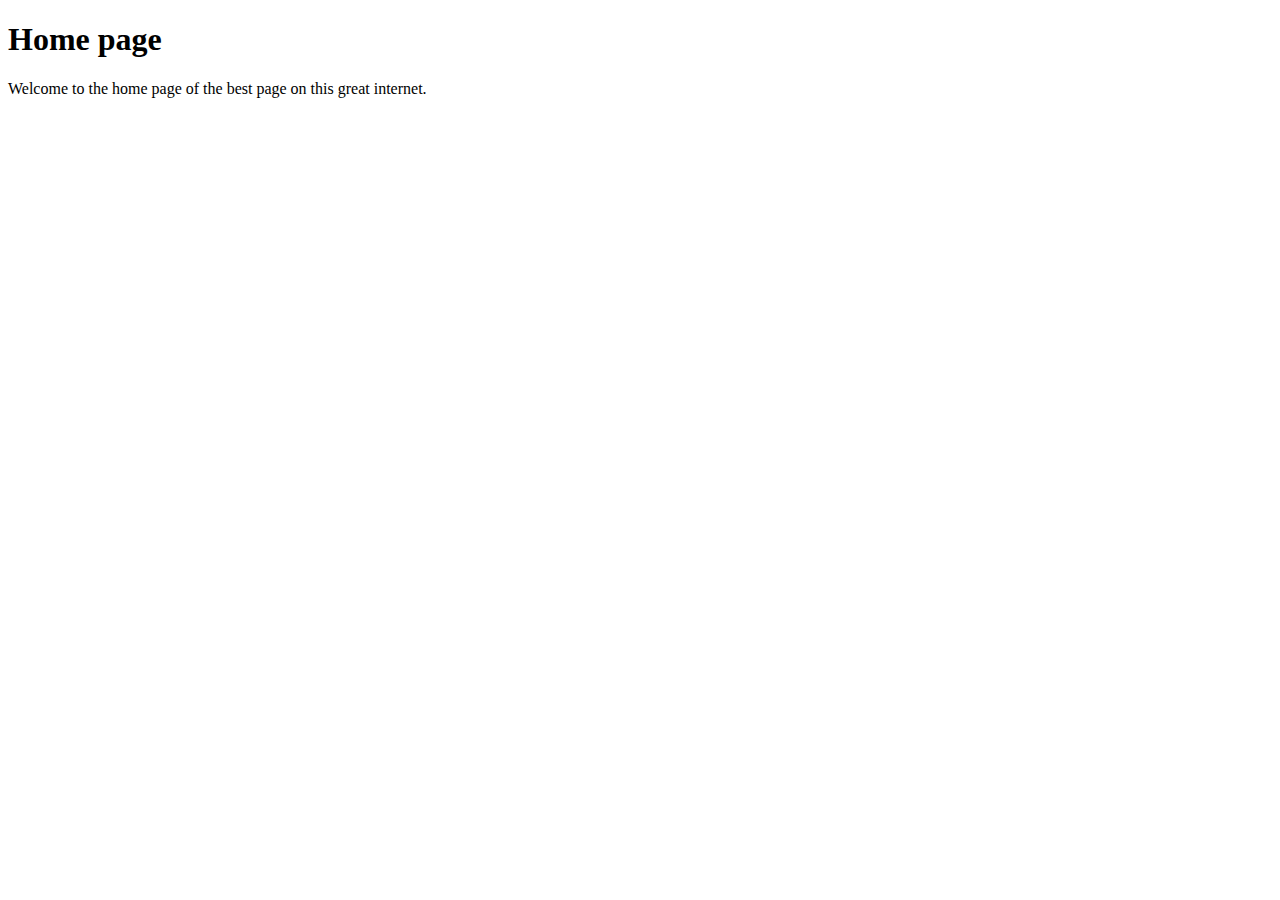
<file: index.html>
<!DOCTYPE html>
<html>
  <head>
    <meta charset="utf-8">
    <title>Home Page</title>
  </head>
  <body>
    <h1>Home page</h1>
    <p>
      Welcome to the home page of the best page on this great internet. 
    </p>
  </body>
</html>
</file>
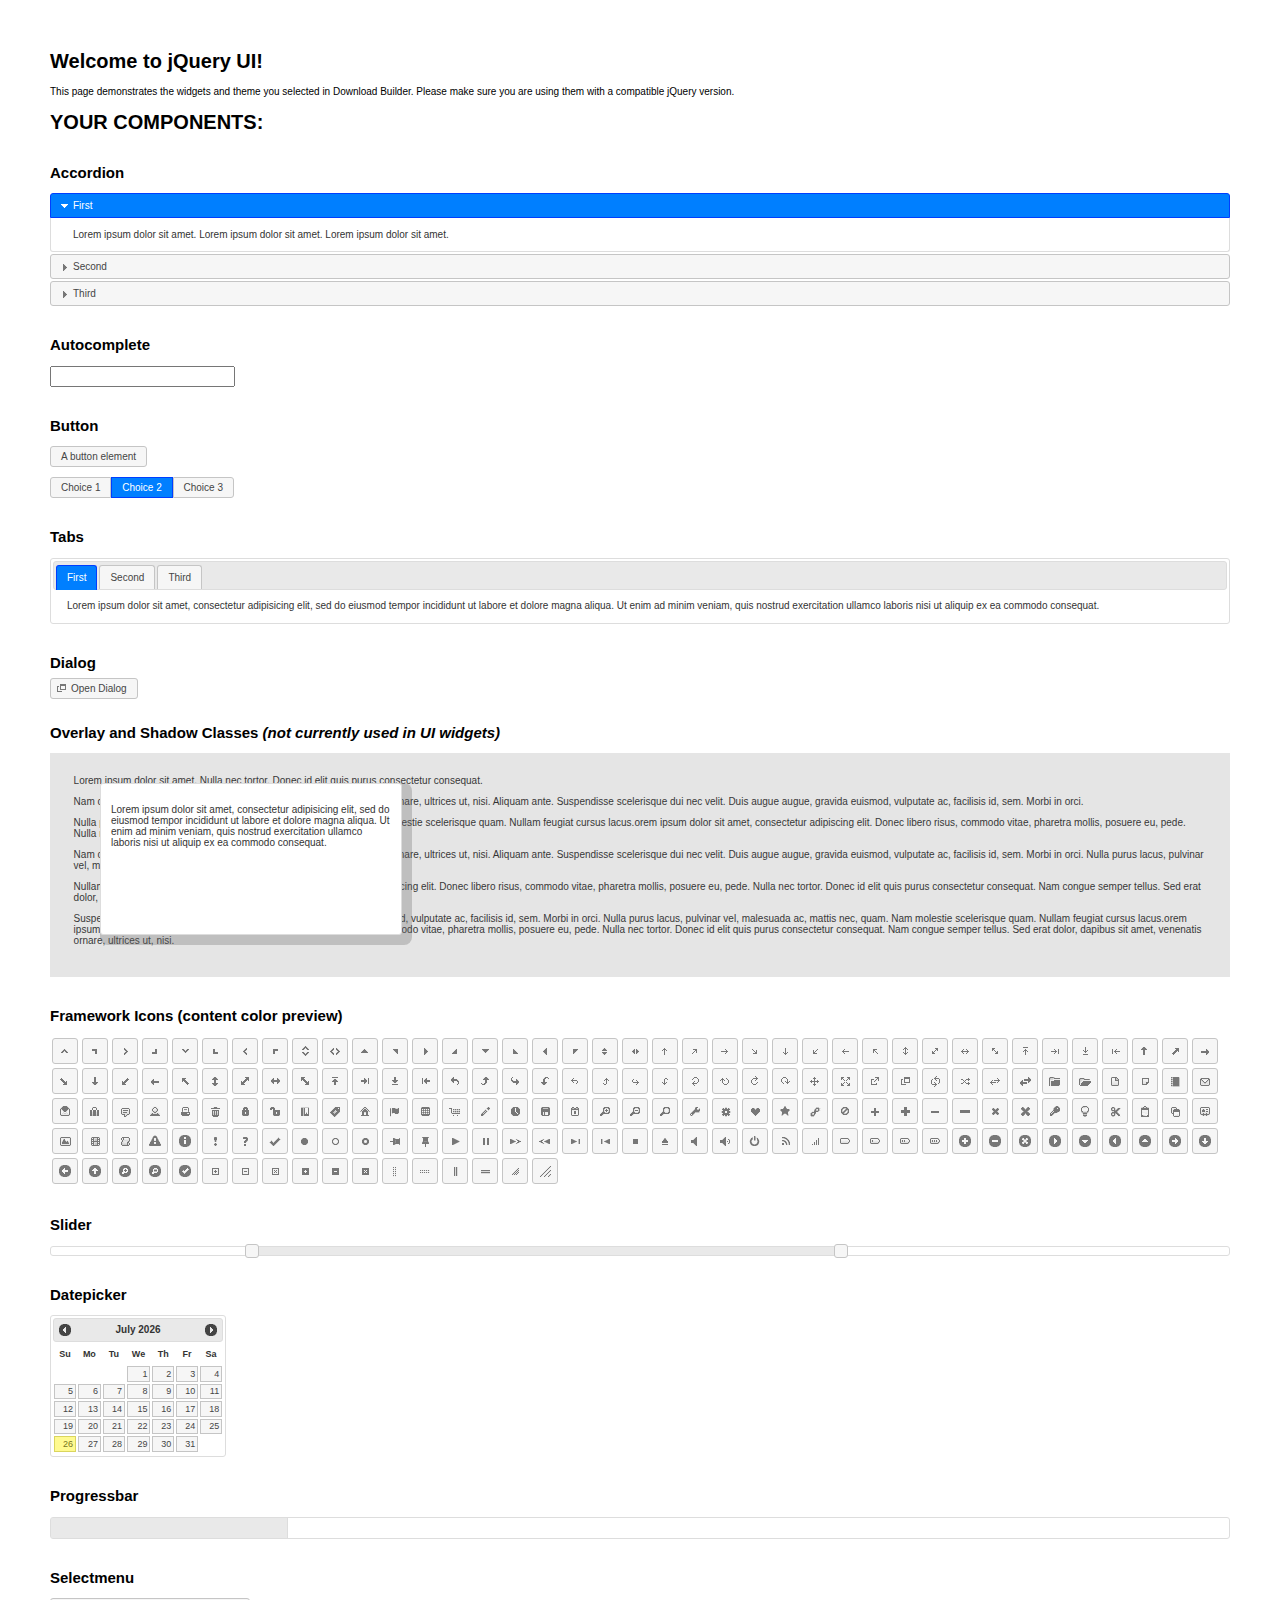
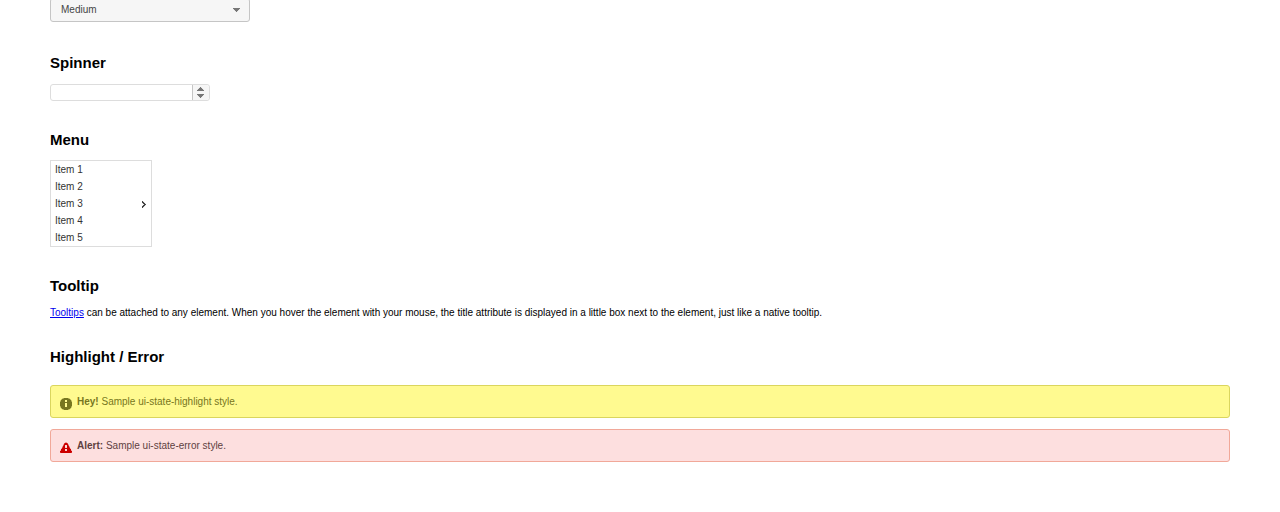
<file: jquery-ui-1.11.4.custom/index.html>
<!doctype html>
<html lang="us">
<head>
	<meta charset="utf-8">
	<title>jQuery UI Example Page</title>
	<link href="jquery-ui.css" rel="stylesheet">
	<style>
	body{
		font: 62.5% "Trebuchet MS", sans-serif;
		margin: 50px;
	}
	.demoHeaders {
		margin-top: 2em;
	}
	#dialog-link {
		padding: .4em 1em .4em 20px;
		text-decoration: none;
		position: relative;
	}
	#dialog-link span.ui-icon {
		margin: 0 5px 0 0;
		position: absolute;
		left: .2em;
		top: 50%;
		margin-top: -8px;
	}
	#icons {
		margin: 0;
		padding: 0;
	}
	#icons li {
		margin: 2px;
		position: relative;
		padding: 4px 0;
		cursor: pointer;
		float: left;
		list-style: none;
	}
	#icons span.ui-icon {
		float: left;
		margin: 0 4px;
	}
	.fakewindowcontain .ui-widget-overlay {
		position: absolute;
	}
	select {
		width: 200px;
	}
	</style>
</head>
<body>

<h1>Welcome to jQuery UI!</h1>

<div class="ui-widget">
	<p>This page demonstrates the widgets and theme you selected in Download Builder. Please make sure you are using them with a compatible jQuery version.</p>
</div>

<h1>YOUR COMPONENTS:</h1>


<!-- Accordion -->
<h2 class="demoHeaders">Accordion</h2>
<div id="accordion">
	<h3>First</h3>
	<div>Lorem ipsum dolor sit amet. Lorem ipsum dolor sit amet. Lorem ipsum dolor sit amet.</div>
	<h3>Second</h3>
	<div>Phasellus mattis tincidunt nibh.</div>
	<h3>Third</h3>
	<div>Nam dui erat, auctor a, dignissim quis.</div>
</div>



<!-- Autocomplete -->
<h2 class="demoHeaders">Autocomplete</h2>
<div>
	<input id="autocomplete" title="type &quot;a&quot;">
</div>



<!-- Button -->
<h2 class="demoHeaders">Button</h2>
<button id="button">A button element</button>
<form style="margin-top: 1em;">
	<div id="radioset">
		<input type="radio" id="radio1" name="radio"><label for="radio1">Choice 1</label>
		<input type="radio" id="radio2" name="radio" checked="checked"><label for="radio2">Choice 2</label>
		<input type="radio" id="radio3" name="radio"><label for="radio3">Choice 3</label>
	</div>
</form>



<!-- Tabs -->
<h2 class="demoHeaders">Tabs</h2>
<div id="tabs">
	<ul>
		<li><a href="#tabs-1">First</a></li>
		<li><a href="#tabs-2">Second</a></li>
		<li><a href="#tabs-3">Third</a></li>
	</ul>
	<div id="tabs-1">Lorem ipsum dolor sit amet, consectetur adipisicing elit, sed do eiusmod tempor incididunt ut labore et dolore magna aliqua. Ut enim ad minim veniam, quis nostrud exercitation ullamco laboris nisi ut aliquip ex ea commodo consequat.</div>
	<div id="tabs-2">Phasellus mattis tincidunt nibh. Cras orci urna, blandit id, pretium vel, aliquet ornare, felis. Maecenas scelerisque sem non nisl. Fusce sed lorem in enim dictum bibendum.</div>
	<div id="tabs-3">Nam dui erat, auctor a, dignissim quis, sollicitudin eu, felis. Pellentesque nisi urna, interdum eget, sagittis et, consequat vestibulum, lacus. Mauris porttitor ullamcorper augue.</div>
</div>



<!-- Dialog NOTE: Dialog is not generated by UI in this demo so it can be visually styled in themeroller-->
<h2 class="demoHeaders">Dialog</h2>
<p><a href="#" id="dialog-link" class="ui-state-default ui-corner-all"><span class="ui-icon ui-icon-newwin"></span>Open Dialog</a></p>

<h2 class="demoHeaders">Overlay and Shadow Classes <em>(not currently used in UI widgets)</em></h2>
<div style="position: relative; width: 96%; height: 200px; padding:1% 2%; overflow:hidden;" class="fakewindowcontain">
	<p>Lorem ipsum dolor sit amet,  Nulla nec tortor. Donec id elit quis purus consectetur consequat. </p><p>Nam congue semper tellus. Sed erat dolor, dapibus sit amet, venenatis ornare, ultrices ut, nisi. Aliquam ante. Suspendisse scelerisque dui nec velit. Duis augue augue, gravida euismod, vulputate ac, facilisis id, sem. Morbi in orci. </p><p>Nulla purus lacus, pulvinar vel, malesuada ac, mattis nec, quam. Nam molestie scelerisque quam. Nullam feugiat cursus lacus.orem ipsum dolor sit amet, consectetur adipiscing elit. Donec libero risus, commodo vitae, pharetra mollis, posuere eu, pede. Nulla nec tortor. Donec id elit quis purus consectetur consequat. </p><p>Nam congue semper tellus. Sed erat dolor, dapibus sit amet, venenatis ornare, ultrices ut, nisi. Aliquam ante. Suspendisse scelerisque dui nec velit. Duis augue augue, gravida euismod, vulputate ac, facilisis id, sem. Morbi in orci. Nulla purus lacus, pulvinar vel, malesuada ac, mattis nec, quam. Nam molestie scelerisque quam. </p><p>Nullam feugiat cursus lacus.orem ipsum dolor sit amet, consectetur adipiscing elit. Donec libero risus, commodo vitae, pharetra mollis, posuere eu, pede. Nulla nec tortor. Donec id elit quis purus consectetur consequat. Nam congue semper tellus. Sed erat dolor, dapibus sit amet, venenatis ornare, ultrices ut, nisi. Aliquam ante. </p><p>Suspendisse scelerisque dui nec velit. Duis augue augue, gravida euismod, vulputate ac, facilisis id, sem. Morbi in orci. Nulla purus lacus, pulvinar vel, malesuada ac, mattis nec, quam. Nam molestie scelerisque quam. Nullam feugiat cursus lacus.orem ipsum dolor sit amet, consectetur adipiscing elit. Donec libero risus, commodo vitae, pharetra mollis, posuere eu, pede. Nulla nec tortor. Donec id elit quis purus consectetur consequat. Nam congue semper tellus. Sed erat dolor, dapibus sit amet, venenatis ornare, ultrices ut, nisi. </p>

	<!-- ui-dialog -->
	<div class="ui-overlay"><div class="ui-widget-overlay"></div><div class="ui-widget-shadow ui-corner-all" style="width: 302px; height: 152px; position: absolute; left: 50px; top: 30px;"></div></div>
	<div style="position: absolute; width: 280px; height: 130px;left: 50px; top: 30px; padding: 10px;" class="ui-widget ui-widget-content ui-corner-all">
		<div class="ui-dialog-content ui-widget-content" style="background: none; border: 0;">
			<p>Lorem ipsum dolor sit amet, consectetur adipisicing elit, sed do eiusmod tempor incididunt ut labore et dolore magna aliqua. Ut enim ad minim veniam, quis nostrud exercitation ullamco laboris nisi ut aliquip ex ea commodo consequat.</p>
		</div>
	</div>

</div>

<!-- ui-dialog -->
<div id="dialog" title="Dialog Title">
	<p>Lorem ipsum dolor sit amet, consectetur adipisicing elit, sed do eiusmod tempor incididunt ut labore et dolore magna aliqua. Ut enim ad minim veniam, quis nostrud exercitation ullamco laboris nisi ut aliquip ex ea commodo consequat.</p>
</div>



<h2 class="demoHeaders">Framework Icons (content color preview)</h2>
<ul id="icons" class="ui-widget ui-helper-clearfix">
	<li class="ui-state-default ui-corner-all" title=".ui-icon-carat-1-n"><span class="ui-icon ui-icon-carat-1-n"></span></li>
	<li class="ui-state-default ui-corner-all" title=".ui-icon-carat-1-ne"><span class="ui-icon ui-icon-carat-1-ne"></span></li>
	<li class="ui-state-default ui-corner-all" title=".ui-icon-carat-1-e"><span class="ui-icon ui-icon-carat-1-e"></span></li>
	<li class="ui-state-default ui-corner-all" title=".ui-icon-carat-1-se"><span class="ui-icon ui-icon-carat-1-se"></span></li>
	<li class="ui-state-default ui-corner-all" title=".ui-icon-carat-1-s"><span class="ui-icon ui-icon-carat-1-s"></span></li>
	<li class="ui-state-default ui-corner-all" title=".ui-icon-carat-1-sw"><span class="ui-icon ui-icon-carat-1-sw"></span></li>
	<li class="ui-state-default ui-corner-all" title=".ui-icon-carat-1-w"><span class="ui-icon ui-icon-carat-1-w"></span></li>
	<li class="ui-state-default ui-corner-all" title=".ui-icon-carat-1-nw"><span class="ui-icon ui-icon-carat-1-nw"></span></li>
	<li class="ui-state-default ui-corner-all" title=".ui-icon-carat-2-n-s"><span class="ui-icon ui-icon-carat-2-n-s"></span></li>
	<li class="ui-state-default ui-corner-all" title=".ui-icon-carat-2-e-w"><span class="ui-icon ui-icon-carat-2-e-w"></span></li>
	<li class="ui-state-default ui-corner-all" title=".ui-icon-triangle-1-n"><span class="ui-icon ui-icon-triangle-1-n"></span></li>
	<li class="ui-state-default ui-corner-all" title=".ui-icon-triangle-1-ne"><span class="ui-icon ui-icon-triangle-1-ne"></span></li>
	<li class="ui-state-default ui-corner-all" title=".ui-icon-triangle-1-e"><span class="ui-icon ui-icon-triangle-1-e"></span></li>
	<li class="ui-state-default ui-corner-all" title=".ui-icon-triangle-1-se"><span class="ui-icon ui-icon-triangle-1-se"></span></li>
	<li class="ui-state-default ui-corner-all" title=".ui-icon-triangle-1-s"><span class="ui-icon ui-icon-triangle-1-s"></span></li>
	<li class="ui-state-default ui-corner-all" title=".ui-icon-triangle-1-sw"><span class="ui-icon ui-icon-triangle-1-sw"></span></li>
	<li class="ui-state-default ui-corner-all" title=".ui-icon-triangle-1-w"><span class="ui-icon ui-icon-triangle-1-w"></span></li>
	<li class="ui-state-default ui-corner-all" title=".ui-icon-triangle-1-nw"><span class="ui-icon ui-icon-triangle-1-nw"></span></li>
	<li class="ui-state-default ui-corner-all" title=".ui-icon-triangle-2-n-s"><span class="ui-icon ui-icon-triangle-2-n-s"></span></li>
	<li class="ui-state-default ui-corner-all" title=".ui-icon-triangle-2-e-w"><span class="ui-icon ui-icon-triangle-2-e-w"></span></li>
	<li class="ui-state-default ui-corner-all" title=".ui-icon-arrow-1-n"><span class="ui-icon ui-icon-arrow-1-n"></span></li>
	<li class="ui-state-default ui-corner-all" title=".ui-icon-arrow-1-ne"><span class="ui-icon ui-icon-arrow-1-ne"></span></li>
	<li class="ui-state-default ui-corner-all" title=".ui-icon-arrow-1-e"><span class="ui-icon ui-icon-arrow-1-e"></span></li>
	<li class="ui-state-default ui-corner-all" title=".ui-icon-arrow-1-se"><span class="ui-icon ui-icon-arrow-1-se"></span></li>
	<li class="ui-state-default ui-corner-all" title=".ui-icon-arrow-1-s"><span class="ui-icon ui-icon-arrow-1-s"></span></li>
	<li class="ui-state-default ui-corner-all" title=".ui-icon-arrow-1-sw"><span class="ui-icon ui-icon-arrow-1-sw"></span></li>
	<li class="ui-state-default ui-corner-all" title=".ui-icon-arrow-1-w"><span class="ui-icon ui-icon-arrow-1-w"></span></li>
	<li class="ui-state-default ui-corner-all" title=".ui-icon-arrow-1-nw"><span class="ui-icon ui-icon-arrow-1-nw"></span></li>
	<li class="ui-state-default ui-corner-all" title=".ui-icon-arrow-2-n-s"><span class="ui-icon ui-icon-arrow-2-n-s"></span></li>
	<li class="ui-state-default ui-corner-all" title=".ui-icon-arrow-2-ne-sw"><span class="ui-icon ui-icon-arrow-2-ne-sw"></span></li>
	<li class="ui-state-default ui-corner-all" title=".ui-icon-arrow-2-e-w"><span class="ui-icon ui-icon-arrow-2-e-w"></span></li>
	<li class="ui-state-default ui-corner-all" title=".ui-icon-arrow-2-se-nw"><span class="ui-icon ui-icon-arrow-2-se-nw"></span></li>
	<li class="ui-state-default ui-corner-all" title=".ui-icon-arrowstop-1-n"><span class="ui-icon ui-icon-arrowstop-1-n"></span></li>
	<li class="ui-state-default ui-corner-all" title=".ui-icon-arrowstop-1-e"><span class="ui-icon ui-icon-arrowstop-1-e"></span></li>
	<li class="ui-state-default ui-corner-all" title=".ui-icon-arrowstop-1-s"><span class="ui-icon ui-icon-arrowstop-1-s"></span></li>
	<li class="ui-state-default ui-corner-all" title=".ui-icon-arrowstop-1-w"><span class="ui-icon ui-icon-arrowstop-1-w"></span></li>
	<li class="ui-state-default ui-corner-all" title=".ui-icon-arrowthick-1-n"><span class="ui-icon ui-icon-arrowthick-1-n"></span></li>
	<li class="ui-state-default ui-corner-all" title=".ui-icon-arrowthick-1-ne"><span class="ui-icon ui-icon-arrowthick-1-ne"></span></li>
	<li class="ui-state-default ui-corner-all" title=".ui-icon-arrowthick-1-e"><span class="ui-icon ui-icon-arrowthick-1-e"></span></li>
	<li class="ui-state-default ui-corner-all" title=".ui-icon-arrowthick-1-se"><span class="ui-icon ui-icon-arrowthick-1-se"></span></li>
	<li class="ui-state-default ui-corner-all" title=".ui-icon-arrowthick-1-s"><span class="ui-icon ui-icon-arrowthick-1-s"></span></li>
	<li class="ui-state-default ui-corner-all" title=".ui-icon-arrowthick-1-sw"><span class="ui-icon ui-icon-arrowthick-1-sw"></span></li>
	<li class="ui-state-default ui-corner-all" title=".ui-icon-arrowthick-1-w"><span class="ui-icon ui-icon-arrowthick-1-w"></span></li>
	<li class="ui-state-default ui-corner-all" title=".ui-icon-arrowthick-1-nw"><span class="ui-icon ui-icon-arrowthick-1-nw"></span></li>
	<li class="ui-state-default ui-corner-all" title=".ui-icon-arrowthick-2-n-s"><span class="ui-icon ui-icon-arrowthick-2-n-s"></span></li>
	<li class="ui-state-default ui-corner-all" title=".ui-icon-arrowthick-2-ne-sw"><span class="ui-icon ui-icon-arrowthick-2-ne-sw"></span></li>
	<li class="ui-state-default ui-corner-all" title=".ui-icon-arrowthick-2-e-w"><span class="ui-icon ui-icon-arrowthick-2-e-w"></span></li>
	<li class="ui-state-default ui-corner-all" title=".ui-icon-arrowthick-2-se-nw"><span class="ui-icon ui-icon-arrowthick-2-se-nw"></span></li>
	<li class="ui-state-default ui-corner-all" title=".ui-icon-arrowthickstop-1-n"><span class="ui-icon ui-icon-arrowthickstop-1-n"></span></li>
	<li class="ui-state-default ui-corner-all" title=".ui-icon-arrowthickstop-1-e"><span class="ui-icon ui-icon-arrowthickstop-1-e"></span></li>
	<li class="ui-state-default ui-corner-all" title=".ui-icon-arrowthickstop-1-s"><span class="ui-icon ui-icon-arrowthickstop-1-s"></span></li>
	<li class="ui-state-default ui-corner-all" title=".ui-icon-arrowthickstop-1-w"><span class="ui-icon ui-icon-arrowthickstop-1-w"></span></li>
	<li class="ui-state-default ui-corner-all" title=".ui-icon-arrowreturnthick-1-w"><span class="ui-icon ui-icon-arrowreturnthick-1-w"></span></li>
	<li class="ui-state-default ui-corner-all" title=".ui-icon-arrowreturnthick-1-n"><span class="ui-icon ui-icon-arrowreturnthick-1-n"></span></li>
	<li class="ui-state-default ui-corner-all" title=".ui-icon-arrowreturnthick-1-e"><span class="ui-icon ui-icon-arrowreturnthick-1-e"></span></li>
	<li class="ui-state-default ui-corner-all" title=".ui-icon-arrowreturnthick-1-s"><span class="ui-icon ui-icon-arrowreturnthick-1-s"></span></li>
	<li class="ui-state-default ui-corner-all" title=".ui-icon-arrowreturn-1-w"><span class="ui-icon ui-icon-arrowreturn-1-w"></span></li>
	<li class="ui-state-default ui-corner-all" title=".ui-icon-arrowreturn-1-n"><span class="ui-icon ui-icon-arrowreturn-1-n"></span></li>
	<li class="ui-state-default ui-corner-all" title=".ui-icon-arrowreturn-1-e"><span class="ui-icon ui-icon-arrowreturn-1-e"></span></li>
	<li class="ui-state-default ui-corner-all" title=".ui-icon-arrowreturn-1-s"><span class="ui-icon ui-icon-arrowreturn-1-s"></span></li>
	<li class="ui-state-default ui-corner-all" title=".ui-icon-arrowrefresh-1-w"><span class="ui-icon ui-icon-arrowrefresh-1-w"></span></li>
	<li class="ui-state-default ui-corner-all" title=".ui-icon-arrowrefresh-1-n"><span class="ui-icon ui-icon-arrowrefresh-1-n"></span></li>
	<li class="ui-state-default ui-corner-all" title=".ui-icon-arrowrefresh-1-e"><span class="ui-icon ui-icon-arrowrefresh-1-e"></span></li>
	<li class="ui-state-default ui-corner-all" title=".ui-icon-arrowrefresh-1-s"><span class="ui-icon ui-icon-arrowrefresh-1-s"></span></li>
	<li class="ui-state-default ui-corner-all" title=".ui-icon-arrow-4"><span class="ui-icon ui-icon-arrow-4"></span></li>
	<li class="ui-state-default ui-corner-all" title=".ui-icon-arrow-4-diag"><span class="ui-icon ui-icon-arrow-4-diag"></span></li>
	<li class="ui-state-default ui-corner-all" title=".ui-icon-extlink"><span class="ui-icon ui-icon-extlink"></span></li>
	<li class="ui-state-default ui-corner-all" title=".ui-icon-newwin"><span class="ui-icon ui-icon-newwin"></span></li>
	<li class="ui-state-default ui-corner-all" title=".ui-icon-refresh"><span class="ui-icon ui-icon-refresh"></span></li>
	<li class="ui-state-default ui-corner-all" title=".ui-icon-shuffle"><span class="ui-icon ui-icon-shuffle"></span></li>
	<li class="ui-state-default ui-corner-all" title=".ui-icon-transfer-e-w"><span class="ui-icon ui-icon-transfer-e-w"></span></li>
	<li class="ui-state-default ui-corner-all" title=".ui-icon-transferthick-e-w"><span class="ui-icon ui-icon-transferthick-e-w"></span></li>
	<li class="ui-state-default ui-corner-all" title=".ui-icon-folder-collapsed"><span class="ui-icon ui-icon-folder-collapsed"></span></li>
	<li class="ui-state-default ui-corner-all" title=".ui-icon-folder-open"><span class="ui-icon ui-icon-folder-open"></span></li>
	<li class="ui-state-default ui-corner-all" title=".ui-icon-document"><span class="ui-icon ui-icon-document"></span></li>
	<li class="ui-state-default ui-corner-all" title=".ui-icon-document-b"><span class="ui-icon ui-icon-document-b"></span></li>
	<li class="ui-state-default ui-corner-all" title=".ui-icon-note"><span class="ui-icon ui-icon-note"></span></li>
	<li class="ui-state-default ui-corner-all" title=".ui-icon-mail-closed"><span class="ui-icon ui-icon-mail-closed"></span></li>
	<li class="ui-state-default ui-corner-all" title=".ui-icon-mail-open"><span class="ui-icon ui-icon-mail-open"></span></li>
	<li class="ui-state-default ui-corner-all" title=".ui-icon-suitcase"><span class="ui-icon ui-icon-suitcase"></span></li>
	<li class="ui-state-default ui-corner-all" title=".ui-icon-comment"><span class="ui-icon ui-icon-comment"></span></li>
	<li class="ui-state-default ui-corner-all" title=".ui-icon-person"><span class="ui-icon ui-icon-person"></span></li>
	<li class="ui-state-default ui-corner-all" title=".ui-icon-print"><span class="ui-icon ui-icon-print"></span></li>
	<li class="ui-state-default ui-corner-all" title=".ui-icon-trash"><span class="ui-icon ui-icon-trash"></span></li>
	<li class="ui-state-default ui-corner-all" title=".ui-icon-locked"><span class="ui-icon ui-icon-locked"></span></li>
	<li class="ui-state-default ui-corner-all" title=".ui-icon-unlocked"><span class="ui-icon ui-icon-unlocked"></span></li>
	<li class="ui-state-default ui-corner-all" title=".ui-icon-bookmark"><span class="ui-icon ui-icon-bookmark"></span></li>
	<li class="ui-state-default ui-corner-all" title=".ui-icon-tag"><span class="ui-icon ui-icon-tag"></span></li>
	<li class="ui-state-default ui-corner-all" title=".ui-icon-home"><span class="ui-icon ui-icon-home"></span></li>
	<li class="ui-state-default ui-corner-all" title=".ui-icon-flag"><span class="ui-icon ui-icon-flag"></span></li>
	<li class="ui-state-default ui-corner-all" title=".ui-icon-calculator"><span class="ui-icon ui-icon-calculator"></span></li>
	<li class="ui-state-default ui-corner-all" title=".ui-icon-cart"><span class="ui-icon ui-icon-cart"></span></li>
	<li class="ui-state-default ui-corner-all" title=".ui-icon-pencil"><span class="ui-icon ui-icon-pencil"></span></li>
	<li class="ui-state-default ui-corner-all" title=".ui-icon-clock"><span class="ui-icon ui-icon-clock"></span></li>
	<li class="ui-state-default ui-corner-all" title=".ui-icon-disk"><span class="ui-icon ui-icon-disk"></span></li>
	<li class="ui-state-default ui-corner-all" title=".ui-icon-calendar"><span class="ui-icon ui-icon-calendar"></span></li>
	<li class="ui-state-default ui-corner-all" title=".ui-icon-zoomin"><span class="ui-icon ui-icon-zoomin"></span></li>
	<li class="ui-state-default ui-corner-all" title=".ui-icon-zoomout"><span class="ui-icon ui-icon-zoomout"></span></li>
	<li class="ui-state-default ui-corner-all" title=".ui-icon-search"><span class="ui-icon ui-icon-search"></span></li>
	<li class="ui-state-default ui-corner-all" title=".ui-icon-wrench"><span class="ui-icon ui-icon-wrench"></span></li>
	<li class="ui-state-default ui-corner-all" title=".ui-icon-gear"><span class="ui-icon ui-icon-gear"></span></li>
	<li class="ui-state-default ui-corner-all" title=".ui-icon-heart"><span class="ui-icon ui-icon-heart"></span></li>
	<li class="ui-state-default ui-corner-all" title=".ui-icon-star"><span class="ui-icon ui-icon-star"></span></li>
	<li class="ui-state-default ui-corner-all" title=".ui-icon-link"><span class="ui-icon ui-icon-link"></span></li>
	<li class="ui-state-default ui-corner-all" title=".ui-icon-cancel"><span class="ui-icon ui-icon-cancel"></span></li>
	<li class="ui-state-default ui-corner-all" title=".ui-icon-plus"><span class="ui-icon ui-icon-plus"></span></li>
	<li class="ui-state-default ui-corner-all" title=".ui-icon-plusthick"><span class="ui-icon ui-icon-plusthick"></span></li>
	<li class="ui-state-default ui-corner-all" title=".ui-icon-minus"><span class="ui-icon ui-icon-minus"></span></li>
	<li class="ui-state-default ui-corner-all" title=".ui-icon-minusthick"><span class="ui-icon ui-icon-minusthick"></span></li>
	<li class="ui-state-default ui-corner-all" title=".ui-icon-close"><span class="ui-icon ui-icon-close"></span></li>
	<li class="ui-state-default ui-corner-all" title=".ui-icon-closethick"><span class="ui-icon ui-icon-closethick"></span></li>
	<li class="ui-state-default ui-corner-all" title=".ui-icon-key"><span class="ui-icon ui-icon-key"></span></li>
	<li class="ui-state-default ui-corner-all" title=".ui-icon-lightbulb"><span class="ui-icon ui-icon-lightbulb"></span></li>
	<li class="ui-state-default ui-corner-all" title=".ui-icon-scissors"><span class="ui-icon ui-icon-scissors"></span></li>
	<li class="ui-state-default ui-corner-all" title=".ui-icon-clipboard"><span class="ui-icon ui-icon-clipboard"></span></li>
	<li class="ui-state-default ui-corner-all" title=".ui-icon-copy"><span class="ui-icon ui-icon-copy"></span></li>
	<li class="ui-state-default ui-corner-all" title=".ui-icon-contact"><span class="ui-icon ui-icon-contact"></span></li>
	<li class="ui-state-default ui-corner-all" title=".ui-icon-image"><span class="ui-icon ui-icon-image"></span></li>
	<li class="ui-state-default ui-corner-all" title=".ui-icon-video"><span class="ui-icon ui-icon-video"></span></li>
	<li class="ui-state-default ui-corner-all" title=".ui-icon-script"><span class="ui-icon ui-icon-script"></span></li>
	<li class="ui-state-default ui-corner-all" title=".ui-icon-alert"><span class="ui-icon ui-icon-alert"></span></li>
	<li class="ui-state-default ui-corner-all" title=".ui-icon-info"><span class="ui-icon ui-icon-info"></span></li>
	<li class="ui-state-default ui-corner-all" title=".ui-icon-notice"><span class="ui-icon ui-icon-notice"></span></li>
	<li class="ui-state-default ui-corner-all" title=".ui-icon-help"><span class="ui-icon ui-icon-help"></span></li>
	<li class="ui-state-default ui-corner-all" title=".ui-icon-check"><span class="ui-icon ui-icon-check"></span></li>
	<li class="ui-state-default ui-corner-all" title=".ui-icon-bullet"><span class="ui-icon ui-icon-bullet"></span></li>
	<li class="ui-state-default ui-corner-all" title=".ui-icon-radio-off"><span class="ui-icon ui-icon-radio-off"></span></li>
	<li class="ui-state-default ui-corner-all" title=".ui-icon-radio-on"><span class="ui-icon ui-icon-radio-on"></span></li>
	<li class="ui-state-default ui-corner-all" title=".ui-icon-pin-w"><span class="ui-icon ui-icon-pin-w"></span></li>
	<li class="ui-state-default ui-corner-all" title=".ui-icon-pin-s"><span class="ui-icon ui-icon-pin-s"></span></li>
	<li class="ui-state-default ui-corner-all" title=".ui-icon-play"><span class="ui-icon ui-icon-play"></span></li>
	<li class="ui-state-default ui-corner-all" title=".ui-icon-pause"><span class="ui-icon ui-icon-pause"></span></li>
	<li class="ui-state-default ui-corner-all" title=".ui-icon-seek-next"><span class="ui-icon ui-icon-seek-next"></span></li>
	<li class="ui-state-default ui-corner-all" title=".ui-icon-seek-prev"><span class="ui-icon ui-icon-seek-prev"></span></li>
	<li class="ui-state-default ui-corner-all" title=".ui-icon-seek-end"><span class="ui-icon ui-icon-seek-end"></span></li>
	<li class="ui-state-default ui-corner-all" title=".ui-icon-seek-first"><span class="ui-icon ui-icon-seek-first"></span></li>
	<li class="ui-state-default ui-corner-all" title=".ui-icon-stop"><span class="ui-icon ui-icon-stop"></span></li>
	<li class="ui-state-default ui-corner-all" title=".ui-icon-eject"><span class="ui-icon ui-icon-eject"></span></li>
	<li class="ui-state-default ui-corner-all" title=".ui-icon-volume-off"><span class="ui-icon ui-icon-volume-off"></span></li>
	<li class="ui-state-default ui-corner-all" title=".ui-icon-volume-on"><span class="ui-icon ui-icon-volume-on"></span></li>
	<li class="ui-state-default ui-corner-all" title=".ui-icon-power"><span class="ui-icon ui-icon-power"></span></li>
	<li class="ui-state-default ui-corner-all" title=".ui-icon-signal-diag"><span class="ui-icon ui-icon-signal-diag"></span></li>
	<li class="ui-state-default ui-corner-all" title=".ui-icon-signal"><span class="ui-icon ui-icon-signal"></span></li>
	<li class="ui-state-default ui-corner-all" title=".ui-icon-battery-0"><span class="ui-icon ui-icon-battery-0"></span></li>
	<li class="ui-state-default ui-corner-all" title=".ui-icon-battery-1"><span class="ui-icon ui-icon-battery-1"></span></li>
	<li class="ui-state-default ui-corner-all" title=".ui-icon-battery-2"><span class="ui-icon ui-icon-battery-2"></span></li>
	<li class="ui-state-default ui-corner-all" title=".ui-icon-battery-3"><span class="ui-icon ui-icon-battery-3"></span></li>
	<li class="ui-state-default ui-corner-all" title=".ui-icon-circle-plus"><span class="ui-icon ui-icon-circle-plus"></span></li>
	<li class="ui-state-default ui-corner-all" title=".ui-icon-circle-minus"><span class="ui-icon ui-icon-circle-minus"></span></li>
	<li class="ui-state-default ui-corner-all" title=".ui-icon-circle-close"><span class="ui-icon ui-icon-circle-close"></span></li>
	<li class="ui-state-default ui-corner-all" title=".ui-icon-circle-triangle-e"><span class="ui-icon ui-icon-circle-triangle-e"></span></li>
	<li class="ui-state-default ui-corner-all" title=".ui-icon-circle-triangle-s"><span class="ui-icon ui-icon-circle-triangle-s"></span></li>
	<li class="ui-state-default ui-corner-all" title=".ui-icon-circle-triangle-w"><span class="ui-icon ui-icon-circle-triangle-w"></span></li>
	<li class="ui-state-default ui-corner-all" title=".ui-icon-circle-triangle-n"><span class="ui-icon ui-icon-circle-triangle-n"></span></li>
	<li class="ui-state-default ui-corner-all" title=".ui-icon-circle-arrow-e"><span class="ui-icon ui-icon-circle-arrow-e"></span></li>
	<li class="ui-state-default ui-corner-all" title=".ui-icon-circle-arrow-s"><span class="ui-icon ui-icon-circle-arrow-s"></span></li>
	<li class="ui-state-default ui-corner-all" title=".ui-icon-circle-arrow-w"><span class="ui-icon ui-icon-circle-arrow-w"></span></li>
	<li class="ui-state-default ui-corner-all" title=".ui-icon-circle-arrow-n"><span class="ui-icon ui-icon-circle-arrow-n"></span></li>
	<li class="ui-state-default ui-corner-all" title=".ui-icon-circle-zoomin"><span class="ui-icon ui-icon-circle-zoomin"></span></li>
	<li class="ui-state-default ui-corner-all" title=".ui-icon-circle-zoomout"><span class="ui-icon ui-icon-circle-zoomout"></span></li>
	<li class="ui-state-default ui-corner-all" title=".ui-icon-circle-check"><span class="ui-icon ui-icon-circle-check"></span></li>
	<li class="ui-state-default ui-corner-all" title=".ui-icon-circlesmall-plus"><span class="ui-icon ui-icon-circlesmall-plus"></span></li>
	<li class="ui-state-default ui-corner-all" title=".ui-icon-circlesmall-minus"><span class="ui-icon ui-icon-circlesmall-minus"></span></li>
	<li class="ui-state-default ui-corner-all" title=".ui-icon-circlesmall-close"><span class="ui-icon ui-icon-circlesmall-close"></span></li>
	<li class="ui-state-default ui-corner-all" title=".ui-icon-squaresmall-plus"><span class="ui-icon ui-icon-squaresmall-plus"></span></li>
	<li class="ui-state-default ui-corner-all" title=".ui-icon-squaresmall-minus"><span class="ui-icon ui-icon-squaresmall-minus"></span></li>
	<li class="ui-state-default ui-corner-all" title=".ui-icon-squaresmall-close"><span class="ui-icon ui-icon-squaresmall-close"></span></li>
	<li class="ui-state-default ui-corner-all" title=".ui-icon-grip-dotted-vertical"><span class="ui-icon ui-icon-grip-dotted-vertical"></span></li>
	<li class="ui-state-default ui-corner-all" title=".ui-icon-grip-dotted-horizontal"><span class="ui-icon ui-icon-grip-dotted-horizontal"></span></li>
	<li class="ui-state-default ui-corner-all" title=".ui-icon-grip-solid-vertical"><span class="ui-icon ui-icon-grip-solid-vertical"></span></li>
	<li class="ui-state-default ui-corner-all" title=".ui-icon-grip-solid-horizontal"><span class="ui-icon ui-icon-grip-solid-horizontal"></span></li>
	<li class="ui-state-default ui-corner-all" title=".ui-icon-gripsmall-diagonal-se"><span class="ui-icon ui-icon-gripsmall-diagonal-se"></span></li>
	<li class="ui-state-default ui-corner-all" title=".ui-icon-grip-diagonal-se"><span class="ui-icon ui-icon-grip-diagonal-se"></span></li>
</ul>


<!-- Slider -->
<h2 class="demoHeaders">Slider</h2>
<div id="slider"></div>



<!-- Datepicker -->
<h2 class="demoHeaders">Datepicker</h2>
<div id="datepicker"></div>



<!-- Progressbar -->
<h2 class="demoHeaders">Progressbar</h2>
<div id="progressbar"></div>



<!-- Progressbar -->
<h2 class="demoHeaders">Selectmenu</h2>
<select id="selectmenu">
	<option>Slower</option>
	<option>Slow</option>
	<option selected="selected">Medium</option>
	<option>Fast</option>
	<option>Faster</option>
</select>



<!-- Spinner -->
<h2 class="demoHeaders">Spinner</h2>
<input id="spinner">



<!-- Menu -->
<h2 class="demoHeaders">Menu</h2>
<ul style="width:100px;" id="menu">
	<li>Item 1</li>
	<li>Item 2</li>
	<li>Item 3
		<ul>
			<li>Item 3-1</li>
			<li>Item 3-2</li>
			<li>Item 3-3</li>
			<li>Item 3-4</li>
			<li>Item 3-5</li>
		</ul>
	</li>
	<li>Item 4</li>
	<li>Item 5</li>
</ul>



<!-- Tooltip -->
<h2 class="demoHeaders">Tooltip</h2>
<p id="tooltip">
	<a href="#" title="That&apos;s what this widget is">Tooltips</a> can be attached to any element. When you hover
the element with your mouse, the title attribute is displayed in a little box next to the element, just like a native tooltip.
</p>


<!-- Highlight / Error -->
<h2 class="demoHeaders">Highlight / Error</h2>
<div class="ui-widget">
	<div class="ui-state-highlight ui-corner-all" style="margin-top: 20px; padding: 0 .7em;">
		<p><span class="ui-icon ui-icon-info" style="float: left; margin-right: .3em;"></span>
		<strong>Hey!</strong> Sample ui-state-highlight style.</p>
	</div>
</div>
<br>
<div class="ui-widget">
	<div class="ui-state-error ui-corner-all" style="padding: 0 .7em;">
		<p><span class="ui-icon ui-icon-alert" style="float: left; margin-right: .3em;"></span>
		<strong>Alert:</strong> Sample ui-state-error style.</p>
	</div>
</div>

<script src="external/jquery/jquery.js"></script>
<script src="jquery-ui.js"></script>
<script>

$( "#accordion" ).accordion();



var availableTags = [
	"ActionScript",
	"AppleScript",
	"Asp",
	"BASIC",
	"C",
	"C++",
	"Clojure",
	"COBOL",
	"ColdFusion",
	"Erlang",
	"Fortran",
	"Groovy",
	"Haskell",
	"Java",
	"JavaScript",
	"Lisp",
	"Perl",
	"PHP",
	"Python",
	"Ruby",
	"Scala",
	"Scheme"
];
$( "#autocomplete" ).autocomplete({
	source: availableTags
});



$( "#button" ).button();
$( "#radioset" ).buttonset();



$( "#tabs" ).tabs();



$( "#dialog" ).dialog({
	autoOpen: false,
	width: 400,
	buttons: [
		{
			text: "Ok",
			click: function() {
				$( this ).dialog( "close" );
			}
		},
		{
			text: "Cancel",
			click: function() {
				$( this ).dialog( "close" );
			}
		}
	]
});

// Link to open the dialog
$( "#dialog-link" ).click(function( event ) {
	$( "#dialog" ).dialog( "open" );
	event.preventDefault();
});



$( "#datepicker" ).datepicker({
	inline: true
});



$( "#slider" ).slider({
	range: true,
	values: [ 17, 67 ]
});



$( "#progressbar" ).progressbar({
	value: 20
});



$( "#spinner" ).spinner();



$( "#menu" ).menu();



$( "#tooltip" ).tooltip();



$( "#selectmenu" ).selectmenu();


// Hover states on the static widgets
$( "#dialog-link, #icons li" ).hover(
	function() {
		$( this ).addClass( "ui-state-hover" );
	},
	function() {
		$( this ).removeClass( "ui-state-hover" );
	}
);
</script>
</body>
</html>
</file>
